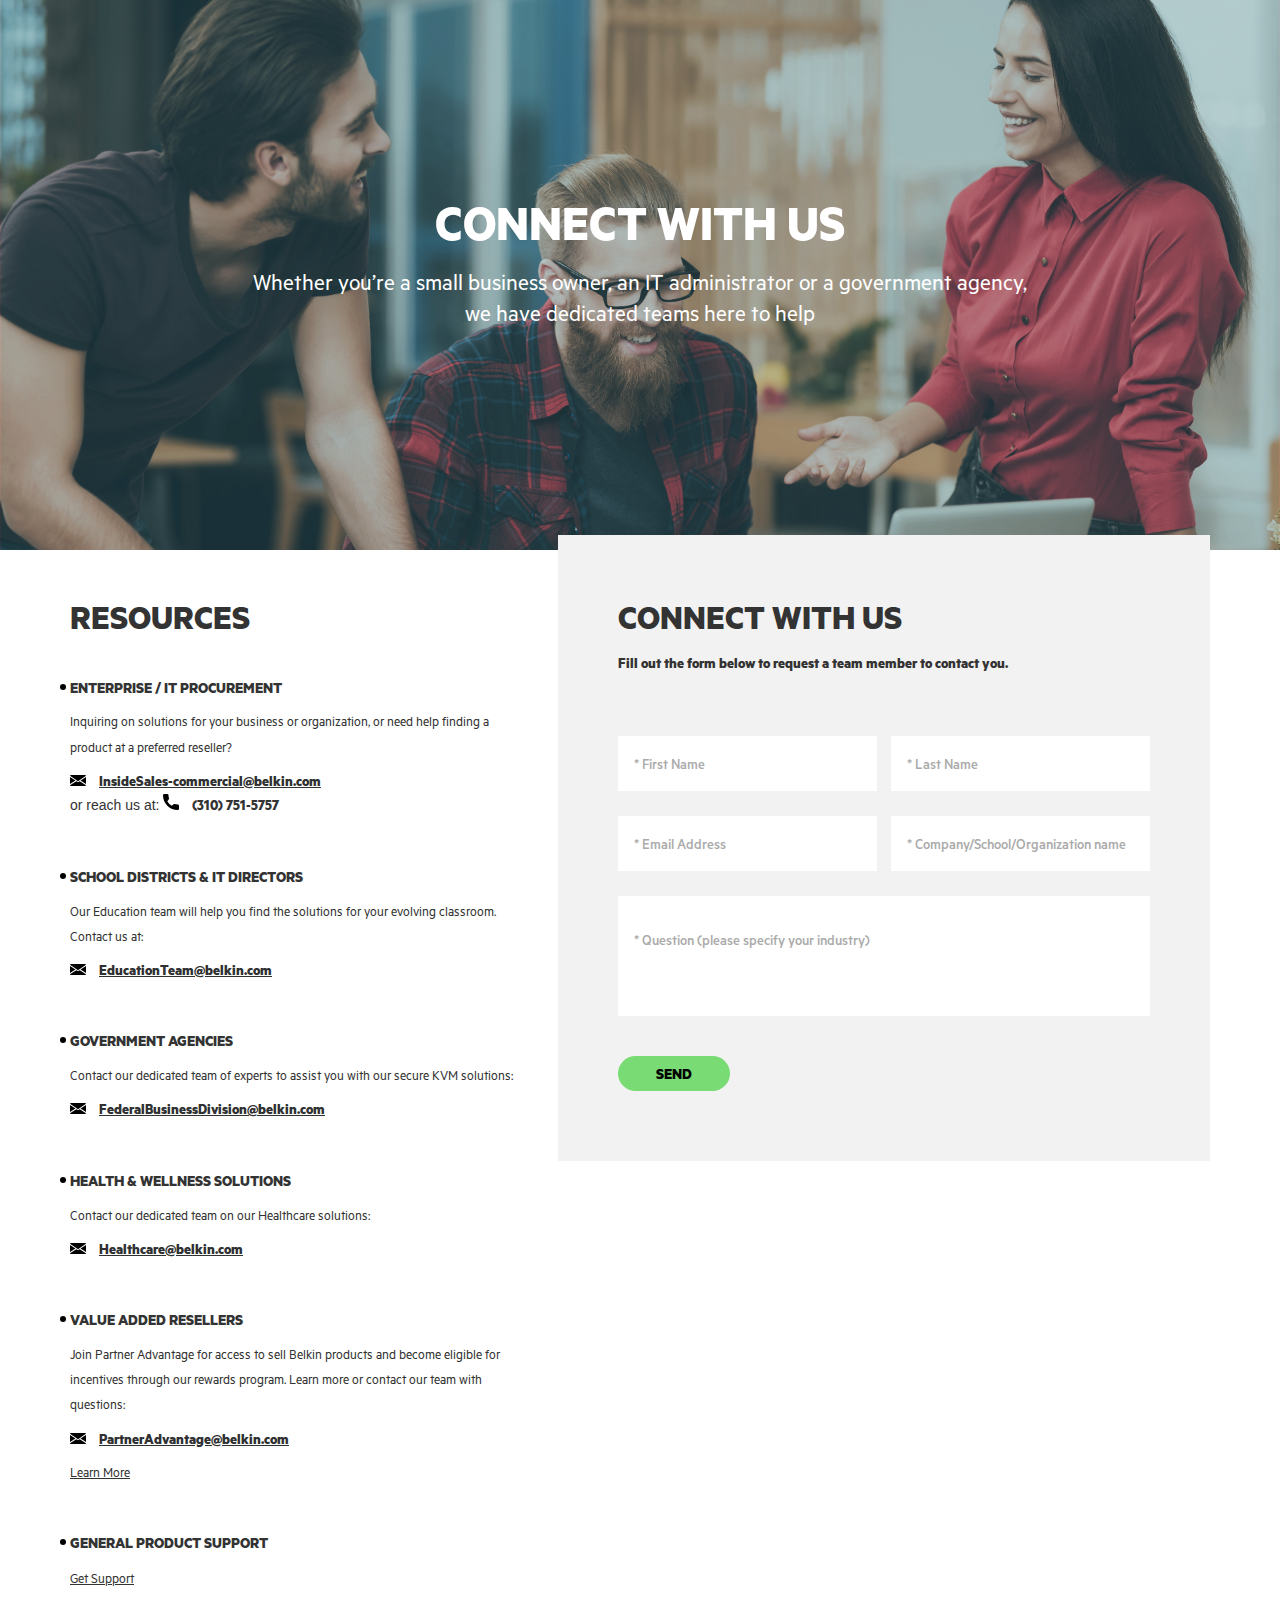
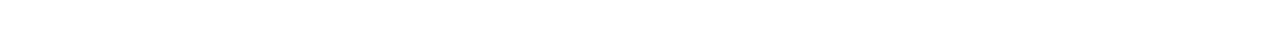
<file: contact-us.html>
<!DOCTYPE html>
<html lang="en">
<head>
    <meta charset="UTF-8">
    <meta name="viewport" content="width=device-width, initial-scale=1.0">
    <title>Contact us</title>
    <link rel="stylesheet" href="https://maxcdn.bootstrapcdn.com/bootstrap/3.3.7/css/bootstrap.min.css" />
    <link rel="stylesheet" href="https://cdnjs.cloudflare.com/ajax/libs/font-awesome/4.7.0/css/font-awesome.min.css">
    <link rel="stylesheet" href="./css/style.css">
</head>
<body>
<section class="contact-us">
    <div class="background-image-wrapper">
        <h1 class="title">CONNECT WITH US</h1>
        <p> Whether you’re a small business owner, an IT administrator or a government agency,
        </br> we have dedicated teams here to help </p>
    </div>
    <div class="two-cols-parent">
        <div class="container">
            <div class="row">
                <div class="col-md-5">
                    <h1 class="title mb-35">RESOURCES</h1>
                    <div class="contact-subtitle mb-10">ENTERPRISE / IT PROCUREMENT</div>
                    <p>
                        Inquiring on solutions for your business or organization, 
                        or need help finding a product at a preferred reseller?
                    </p>
                    <div class="icon-text">
                        <svg xmlns="http://www.w3.org/2000/svg" width="16" height="11" viewBox="0 0 16 11"><g transform="translate(10.56 1.998)"><path d="M339.392,148.48l5.44,3.439V144.9Z" transform="translate(-339.392 -144.896)"/></g><g transform="translate(0 1.998)"><path d="M0,144.9v7.023l5.44-3.439Z" transform="translate(0 -144.896)"/></g><g transform="translate(0.03 0)"><path d="M15.93,80h-14a.99.99,0,0,0-.97.858l7.97,5.3,7.97-5.3A.99.99,0,0,0,15.93,80Z" transform="translate(-0.96 -80)"/></g><g transform="translate(0.032 6.144)"><path d="M10.682,277.921l-1.415.94a.5.5,0,0,1-.55,0L7.3,277.92l-6.278,4a.989.989,0,0,0,.968.851h14a.989.989,0,0,0,.968-.851Z" transform="translate(-1.024 -277.92)"/></g></svg>
                        <a href="mailto:InsideSales-commercial@belkin.com" class="text-underline">InsideSales-commercial@belkin.com</a>
                    </div>
                    <div class="mb-50">
                        or reach us at:
                        <span class="icon-text">
                            <svg xmlns="http://www.w3.org/2000/svg" width="16" height="16" viewBox="0 0 16 16"><g transform="translate(0)"><path d="M14.716,10.5a9.084,9.084,0,0,1-2.853-.454,1.3,1.3,0,0,0-1.268.267L8.8,11.673A9.942,9.942,0,0,1,4.326,7.2L5.644,5.452a1.293,1.293,0,0,0,.318-1.31,9.1,9.1,0,0,1-.456-2.858A1.285,1.285,0,0,0,4.222,0H1.284A1.285,1.285,0,0,0,0,1.284,14.733,14.733,0,0,0,14.716,16,1.285,1.285,0,0,0,16,14.716v-2.93A1.285,1.285,0,0,0,14.716,10.5Z"/></g></svg>
                            <span>(310) 751-5757</span>
                        </span>
                    </div>

                    <div class="contact-subtitle mb-10">SCHOOL DISTRICTS & IT DIRECTORS</div>
                    <p>
                        Our Education team will help you find the solutions for your evolving classroom. 
                        <br> Contact us at:
                    </p>
                    <div class="icon-text mb-50">
                        <svg xmlns="http://www.w3.org/2000/svg" width="16" height="11" viewBox="0 0 16 11"><g transform="translate(10.56 1.998)"><path d="M339.392,148.48l5.44,3.439V144.9Z" transform="translate(-339.392 -144.896)"/></g><g transform="translate(0 1.998)"><path d="M0,144.9v7.023l5.44-3.439Z" transform="translate(0 -144.896)"/></g><g transform="translate(0.03 0)"><path d="M15.93,80h-14a.99.99,0,0,0-.97.858l7.97,5.3,7.97-5.3A.99.99,0,0,0,15.93,80Z" transform="translate(-0.96 -80)"/></g><g transform="translate(0.032 6.144)"><path d="M10.682,277.921l-1.415.94a.5.5,0,0,1-.55,0L7.3,277.92l-6.278,4a.989.989,0,0,0,.968.851h14a.989.989,0,0,0,.968-.851Z" transform="translate(-1.024 -277.92)"/></g></svg>
                        <a href="mailto:EducationTeam@belkin.com" class="text-underline">EducationTeam@belkin.com</a>
                    </div>

                    <div class="contact-subtitle mb-10">GOVERNMENT AGENCIES</div>
                    <p>
                        Contact our dedicated team of experts to assist you with our secure KVM solutions:
                    </p>
                    <div class="icon-text mb-50">
                        <svg xmlns="http://www.w3.org/2000/svg" width="16" height="11" viewBox="0 0 16 11"><g transform="translate(10.56 1.998)"><path d="M339.392,148.48l5.44,3.439V144.9Z" transform="translate(-339.392 -144.896)"/></g><g transform="translate(0 1.998)"><path d="M0,144.9v7.023l5.44-3.439Z" transform="translate(0 -144.896)"/></g><g transform="translate(0.03 0)"><path d="M15.93,80h-14a.99.99,0,0,0-.97.858l7.97,5.3,7.97-5.3A.99.99,0,0,0,15.93,80Z" transform="translate(-0.96 -80)"/></g><g transform="translate(0.032 6.144)"><path d="M10.682,277.921l-1.415.94a.5.5,0,0,1-.55,0L7.3,277.92l-6.278,4a.989.989,0,0,0,.968.851h14a.989.989,0,0,0,.968-.851Z" transform="translate(-1.024 -277.92)"/></g></svg>
                        <a href="mailto:FederalBusinessDivision@belkin.com" class="text-underline">FederalBusinessDivision@belkin.com</a>
                    </div>


                    <div class="contact-subtitle mb-10">HEALTH & WELLNESS SOLUTIONS</div>
                    <p>
                        Contact our dedicated team on our Healthcare solutions:
                    </p>
                    <div class="icon-text mb-50">
                        <svg xmlns="http://www.w3.org/2000/svg" width="16" height="11" viewBox="0 0 16 11"><g transform="translate(10.56 1.998)"><path d="M339.392,148.48l5.44,3.439V144.9Z" transform="translate(-339.392 -144.896)"/></g><g transform="translate(0 1.998)"><path d="M0,144.9v7.023l5.44-3.439Z" transform="translate(0 -144.896)"/></g><g transform="translate(0.03 0)"><path d="M15.93,80h-14a.99.99,0,0,0-.97.858l7.97,5.3,7.97-5.3A.99.99,0,0,0,15.93,80Z" transform="translate(-0.96 -80)"/></g><g transform="translate(0.032 6.144)"><path d="M10.682,277.921l-1.415.94a.5.5,0,0,1-.55,0L7.3,277.92l-6.278,4a.989.989,0,0,0,.968.851h14a.989.989,0,0,0,.968-.851Z" transform="translate(-1.024 -277.92)"/></g></svg>
                        <a href="mailto:Healthcare@belkin.com" class="text-underline">Healthcare@belkin.com</a>
                    </div>

                    <div class="contact-subtitle mb-10">VALUE ADDED RESELLERS</div>
                    <p>
                        Join Partner Advantage for access to sell Belkin products and become eligible for <br> 
                        incentives through our rewards program. Learn more or contact our team with <br>
                        questions:
                    </p>
                    <div class="icon-text mb-10">
                        <svg xmlns="http://www.w3.org/2000/svg" width="16" height="11" viewBox="0 0 16 11"><g transform="translate(10.56 1.998)"><path d="M339.392,148.48l5.44,3.439V144.9Z" transform="translate(-339.392 -144.896)"/></g><g transform="translate(0 1.998)"><path d="M0,144.9v7.023l5.44-3.439Z" transform="translate(0 -144.896)"/></g><g transform="translate(0.03 0)"><path d="M15.93,80h-14a.99.99,0,0,0-.97.858l7.97,5.3,7.97-5.3A.99.99,0,0,0,15.93,80Z" transform="translate(-0.96 -80)"/></g><g transform="translate(0.032 6.144)"><path d="M10.682,277.921l-1.415.94a.5.5,0,0,1-.55,0L7.3,277.92l-6.278,4a.989.989,0,0,0,.968.851h14a.989.989,0,0,0,.968-.851Z" transform="translate(-1.024 -277.92)"/></g></svg>
                        <a href="mailto:PartnerAdvantage@belkin.com" class="text-underline">PartnerAdvantage@belkin.com</a>
                    </div>

                    <a href="https://www.belkin.com/us/partneradvantage/" class="learn-more mb-50">Learn More</a>


                    <div class="contact-subtitle mb-10">GENERAL PRODUCT SUPPORT</div>
                    <a href="https://www.belkin.com/us/contactus/support/" class="learn-more mb-50">Get Support</a>

                </div>
                <div class="col-md-7">
                    <div class="connect-with-us-wrapper">
                        <h1 class="title mb-10">CONNECT WITH US</h1>
                        <div class="icon-text mb-60">Fill out the form below to request a team member to contact you.</div>
                        

                            <form id="form" action="#">
                                <div class="row">
                                    <div class="col-md-6">
                                        <input type="text" name="firstName" id="firstName" placeholder="* First Name">
                                    </div>
                                    <div class="col-md-6 m-mt">
                                        <input type="text" name="lastName" id="lastName" placeholder="* Last Name">
                                    </div>
                                </div>

                                <div class="row">
                                    <div class="col-md-6">
                                        <input type="text" name="email" id="email" class="mt-25" placeholder="* Email Address">
                                    </div>
                                    <div class="col-md-6">
                                        <input type="text" name="company" id="company" class="mt-25" placeholder="* Company/School/Organization name">
                                    </div>
                                </div>

                                <div class="row">
                                    <div class="col-md-12">
                                        <textarea id="question" class="mt-25" name="question" placeholder="* Question (please specify your industry)"></textarea>
                                    </div>
                                </div>

                                <div class="row">
                                    <div class="col-md-12 send-button-parent">
                                        <button type="submit" class="green-button">SEND</button>
                                    </div>
                                </div>
                            </form>
                        
                    </div>
                </div>
            </div>
        </div>
    </div>
</section>

<script src="https://code.jquery.com/jquery-1.12.4.min.js"></script>
<script src="https://ajax.aspnetcdn.com/ajax/jquery.validate/1.11.0/jquery.validate.min.js"></script>
<script src="https://ajax.aspnetcdn.com/ajax/jquery.validate/1.11.0/additional-methods.js"></script>
<script src="js/validation.js"></script>

</body>
</html>
</file>
<file: css/style.css>
.bold-title {
  font-family: MetricBold, Arial, sans-serif;
  font-size: 38px;
  color: #000;
  margin: 0;
}

@media screen and (max-width: 576px) and (min-width: 280px) {
  .bold-title {
    font-size: 26px;
  }
}

.subtitle {
  font-family: MetricRegular, Arial, sans-serif;
  color: #000;
  margin: 5px 0;
  font-size: 26px;
  line-height: 1.3;
}

@media screen and (max-width: 576px) and (min-width: 280px) {
  .subtitle {
    font-size: 22px;
    margin-top: 30px;
  }
}

.background-blue {
  background-color: #4A9BED;
}

.checked {
  color: #FCAF33;
}

.green-button {
  display: inline-block;
  font-family: MetricBold;
  margin-top: 35px;
  background-color: #79DB74;
  color: #000;
  height: 35px;
  line-height: 43px;
  font-weight: 600;
  border: none;
  outline: none;
  border-radius: 20px;
  font-size: 16px;
  padding: 0 38px;
  transition: .3s ease-in;
  text-decoration: none !important;
  cursor: pointer;
}

.green-button:hover {
  background-color: #6A6562;
  color: #fff;
  text-decoration: none;
}

.green-button:focus, .green-button:active {
  outline: none !important;
  box-shadow: none !important;
  text-decoration: none !important;
}

@font-face {
  font-family: MetricBold;
  src: url(../fonts/Metric-Bold.otf);
}

@font-face {
  font-family: MetricSemiBold;
  src: url(../fonts/Metric-SemiBold.otf);
}

@font-face {
  font-family: MetricRegular;
  src: url(../fonts/Metric-Regular.otf);
}

@font-face {
  font-family: MetricMedium;
  src: url(../fonts/Metric-Medium.otf);
}

.header-top-section {
  width: 100%;
  height: 28px;
  background: #eceae4;
}

header {
  width: 100%;
  height: 95px;
  background-color: #fff;
}

.header-image img {
  width: 100%;
}

.build-workspaces {
  padding-top: 120px;
  text-align: center;
}

.build-workspaces .logo-parent {
  margin: 130px 0 98px;
}

.build-workspaces .logo-parent img {
  width: 260px;
  height: 260px;
}

.chromebook-certified {
  text-align: center;
}

.chromebook-certified .products-parent {
  margin-top: 90px;
  display: flex;
  justify-content: center;
  align-items: center;
}

.chromebook-certified .products-parent .product-item {
  text-align: center;
}

.chromebook-certified .products-parent .product-item .circle {
  width: 330px;
  height: 330px;
  border-radius: 50%;
  margin: 0 auto;
  display: flex;
  justify-content: center;
  align-items: flex-end;
  overflow: hidden;
}

.chromebook-certified .products-parent .product-item .circle:hover img {
  transform: scale(1.15);
}

.chromebook-certified .products-parent .product-item .circle img {
  width: 80%;
  border-bottom-left-radius: 47%;
  border-bottom-right-radius: 48%;
  transition: transform .5s ease;
}

.chromebook-certified .products-parent .product-item .item-title {
  font-family: MetricBold;
  font-size: 35px;
  line-height: normal;
  margin: 61px 0 20px;
  color: #000;
}

.chromebook-certified .products-parent .product-item .item-subtitle {
  font-family: MetricRegular;
  font-size: 20px;
  line-height: inherit;
  color: gray;
}

.chromebook-certified .product-childs-parent {
  margin-top: 35px;
  text-decoration: none;
}

.chromebook-certified .product-childs-parent:active, .chromebook-certified .product-childs-parent:focus, .chromebook-certified .product-childs-parent:visited, .chromebook-certified .product-childs-parent:hover {
  text-decoration: none !important;
}

.chromebook-certified .product-childs-parent .product-item {
  text-align: center;
}

.chromebook-certified .product-childs-parent .product-item .item-title {
  font-family: MetricBold;
  font-size: 20px;
  line-height: normal;
  margin: 10px 0 20px;
  transition: .3s;
  color: #000;
}

.chromebook-certified .product-childs-parent .product-item .product-image {
  position: relative;
}

.chromebook-certified .product-childs-parent .product-item .product-image:after {
  content: "";
  width: 35px;
  background-image: url(../img/www-logo.png);
  background-size: contain;
  background-repeat: no-repeat;
  position: absolute;
  left: 0;
  top: 0;
  height: 35px;
}

.chromebook-certified .product-childs-parent .product-item .product-image img {
  width: 100%;
  transition: transform .5s ease;
}

.chromebook-certified .product-childs-parent .product-item .start-parent {
  font-size: 25px;
  color: #E6E5E1;
}

.chromebook-certified .product-childs-parent .product-item .price-parent {
  font-family: MetricBold;
  font-size: 19px;
  margin: 20px 0;
  transition: .3s;
  color: #000;
}

.chromebook-certified .product-childs-parent .product-item .color-parent {
  display: flex;
  justify-content: center;
  gap: 5px;
  margin-bottom: 20px;
}

.chromebook-certified .product-childs-parent .product-item .color-parent .color-item {
  width: 38px;
  height: 38px;
  background: #fff;
  border: 2px solid #E4E2DE;
  border-radius: 50%;
  box-sizing: border-box;
  display: flex;
  justify-content: center;
  align-items: center;
}

.chromebook-certified .product-childs-parent .product-item .color-parent .color-item .black {
  width: calc(100% - 8px);
  height: calc(100% - 8px);
  background-color: #000;
  border-radius: 50%;
}

.chromebook-certified .product-childs-parent .product-item:hover {
  text-decoration: none;
}

.chromebook-certified .product-childs-parent .product-item:hover .item-title,
.chromebook-certified .product-childs-parent .product-item:hover .price-parent {
  color: #93D756;
}

.chromebook-certified .product-childs-parent .product-item:hover img {
  transform: scale(1.05);
}

.banner {
  margin: 120px 0;
}

.banner img {
  width: 100%;
}

.compatible {
  text-align: center;
}

.compatible .compatible-parent {
  margin-top: 90px;
}

.compatible .compatible-parent .compatible-item {
  position: relative;
}

.compatible .compatible-parent .compatible-item:last-child .circle img {
  width: 120%;
}

.compatible .compatible-parent .compatible-item .circle {
  width: 270px;
  height: 270px;
  border-radius: 50%;
  background-color: #ebe9e5;
  margin: 0 auto;
  display: flex;
  justify-content: center;
  align-items: center;
}

.compatible .compatible-parent .compatible-item .circle img {
  width: 105%;
  transition: transform .5s ease;
}

.compatible .compatible-parent .compatible-item .circle:hover img {
  transform: scale(1.1);
}

.compatible .compatible-parent .compatible-item .compatible-item-title {
  font-family: MetricBold;
  line-height: 1.1;
  margin-top: 25px;
  font-size: 25px;
}

.compatible .view-all-parent {
  text-align: center;
  margin-top: 60px;
}

.how-to-buy {
  text-align: center;
  margin-top: 275px;
}

.how-to-buy .companies-parent {
  margin-top: 100px;
}

.how-to-buy .companies-parent .comp-item {
  height: 100px;
  display: flex;
  justify-content: center;
  align-items: center;
  margin-bottom: 20px;
  transition: transform .5s ease;
}

.how-to-buy .companies-parent .comp-item:hover {
  transform: scale(1.1);
}

.brochure {
  margin-top: 200px;
  display: flex;
  justify-content: space-between;
  gap: 100px;
  color: #fff;
  text-align: center;
  line-height: normal;
}

.brochure .gray-block,
.brochure .green-block {
  padding: 55px 100px;
}

.brochure .green-block {
  flex: 1;
  background-color: #73D44A;
}

.brochure .gray-block {
  flex: 1;
  background-color: #A69C94;
}

.brochure .title {
  font-family: MetricSemiBold;
  line-height: 1;
  font-size: 33px;
}

.brochure .subtitle {
  font-family: MetricRegular;
  line-height: 1.5;
  font-size: 24px;
  margin-top: 40px;
  color: #fff;
}

.brochure .subtitle a {
  color: inherit;
}

.brochure .view-brochure {
  font-family: MetricRegular;
  display: inline-block;
  font-size: 24px;
  color: #000;
  text-decoration: underline;
  margin-top: 40px;
}

.brochure .view-brochure:hover {
  text-decoration: none;
}

footer {
  width: 100%;
  height: 300px;
  background-color: #000;
}

@media screen and (max-width: 1200px) and (min-width: 992px) {
  .brochure {
    gap: 0px;
  }
  .brochure .green-block, .brochure .gray-block {
    padding: 55px;
  }
}

@media screen and (max-width: 992px) and (min-width: 768px) {
  .brochure {
    gap: 0;
  }
  .brochure .green-block, .brochure .gray-block {
    padding: 40px;
  }
}

@media screen and (max-width: 768px) and (min-width: 576px) {
  .brochure {
    gap: 0;
    flex-direction: column;
  }
  .brochure .green-block, .brochure .gray-block {
    flex: initial;
    padding: 10px;
  }
}

@media screen and (max-width: 576px) and (min-width: 280px) {
  .header-top-section {
    display: none;
  }
  .header-image {
    position: relative;
  }
  .header-image:after {
    content: '';
    position: absolute;
    left: 42%;
    top: 100%;
    width: 0;
    height: 0;
    border-left: 40px solid transparent;
    border-right: 40px solid transparent;
    border-top: 34px solid #e8e8e8;
    clear: both;
  }
  .build-workspaces {
    padding-top: 65px;
  }
  .build-workspaces .container {
    display: flex;
    flex-direction: column-reverse;
  }
  .build-workspaces .logo-parent {
    margin: 0 0 65px;
  }
  .build-workspaces .logo-parent img {
    width: 155px;
    height: 155px;
  }
  .chromebook-certified .bold-title {
    margin-top: 35px;
  }
  .compatible .circle {
    margin-bottom: 20px;
  }
  .compatible .compatible-parent .compatible-item {
    margin-bottom: 20px;
  }
  .how-to-buy {
    margin-top: 100px;
  }
  .brochure {
    gap: 0;
    flex-direction: column;
    margin-top: 140px;
  }
  .brochure .green-block, .brochure .gray-block {
    flex: initial;
    padding: 50px 10px;
  }
  .brochure .green-block {
    position: relative;
  }
  .brochure .green-block:after {
    content: '';
    position: absolute;
    left: 42%;
    top: 100%;
    width: 0;
    height: 0;
    border-left: 40px solid transparent;
    border-right: 40px solid transparent;
    border-top: 34px solid #73D44A;
    clear: both;
  }
  .brochure .title {
    font-size: 25px;
  }
  .brochure .subtitle {
    font-size: 20px;
  }
  .brochure .view-brochure {
    font-size: 20px;
  }
}

.note .subtitle {
  font-family: MetricRegular, Arial, sans-serif;
  color: #000;
  margin: 5px 0;
  font-size: 26px;
  line-height: 1.3;
  margin-top: 55px;
  margin-bottom: 55px;
}

.contact-us .background-image-wrapper {
  width: 100%;
  height: 550px;
  background-image: url(../img/contact-us-wallpaper.png);
  background-repeat: no-repeat;
  background-size: cover;
  background-position: 0px 10%;
  color: #fff;
  display: flex;
  justify-content: center;
  align-items: center;
  flex-direction: column;
}

.contact-us .background-image-wrapper .title {
  margin-top: -3px;
  font-size: 52px;
  font-family: MetricBold, Arial, sans-serif;
}

.contact-us .background-image-wrapper p {
  text-align: center;
  font-size: 24px;
  font-family: MetricRegular;
  line-height: 1.3;
}

.contact-us .two-cols-parent {
  margin-top: 55px;
  color: #333;
}

.contact-us .two-cols-parent .title {
  margin-top: 0;
  font-family: MetricBold, Arial, sans-serif;
}

.contact-us .two-cols-parent .contact-subtitle {
  position: relative;
  font-family: MetricBold, Arial, sans-serif;
  font-size: 16px;
}

.contact-us .two-cols-parent .contact-subtitle:before {
  content: '';
  width: 6px;
  height: 6px;
  border-radius: 50%;
  background-color: black;
  display: inline-block;
  position: absolute;
  left: -10px;
  top: 4px;
}

.contact-us .two-cols-parent p {
  font-family: MetricRegular;
  line-height: 1.8;
  font-size: 14px;
  color: #333;
}

.contact-us .two-cols-parent .learn-more {
  display: inline-block;
  text-decoration: underline;
  font-size: 14px;
  font-family: MetricRegular;
  color: #333;
  transition: .3s;
}

.contact-us .two-cols-parent .learn-more:hover {
  color: #73D44A;
  text-decoration: none;
}

.contact-us .two-cols-parent .icon-text {
  font-family: MetricBold, Arial, sans-serif;
  font-size: 15px;
}

.contact-us .two-cols-parent .icon-text svg {
  margin-right: 10px;
}

.contact-us .two-cols-parent .connect-with-us-wrapper {
  padding: 70px 60px;
  width: calc(100% - 30px);
  height: auto;
  background-color: #F2F2F2;
  position: absolute;
  top: -70px;
}

@media (min-width: 992px) {
  .contact-us .two-cols-parent .connect-with-us-wrapper .col-md-6:nth-child(even) {
    padding-left: 7px;
  }
  .contact-us .two-cols-parent .connect-with-us-wrapper .col-md-6:nth-child(odd) {
    padding-right: 7px;
  }
}

@media (max-width: 800px) {
  .contact-us .two-cols-parent .connect-with-us-wrapper {
    width: calc(100% - 30px);
  }
}

@media (max-width: 767px) {
  .contact-us .two-cols-parent .connect-with-us-wrapper .m-mt {
    margin-top: 25px;
  }
}

.contact-us .two-cols-parent .connect-with-us-wrapper input, .contact-us .two-cols-parent .connect-with-us-wrapper textarea {
  color: #ABABAB;
  width: 100%;
  font-family: MetricMedium;
  border: 1px solid transparent;
  font-size: 15px;
  transition: .3s ease-in-out;
  outline: none;
  border-radius: 0;
}

.contact-us .two-cols-parent .connect-with-us-wrapper .mt-25 {
  margin-top: 25px;
}

.contact-us .two-cols-parent .connect-with-us-wrapper input {
  height: 55px;
  padding: 19px 15px 12px;
  margin-top: 0;
}

.contact-us .two-cols-parent .connect-with-us-wrapper input:focus {
  border-color: #535353;
}

.contact-us .two-cols-parent .connect-with-us-wrapper textarea {
  height: 120px;
  padding: 35px 15px;
  resize: none;
}

.contact-us .two-cols-parent .connect-with-us-wrapper textarea:focus {
  border-color: #535353;
}

.contact-us .two-cols-parent .connect-with-us-wrapper input::placeholder,
.contact-us .two-cols-parent .connect-with-us-wrapper textarea::placeholder {
  font-size: 15px;
  color: #ABABAB;
}

.contact-us .two-cols-parent .connect-with-us-wrapper .send-button-parent {
  text-align: left;
}

@media screen and (max-width: 767px) and (min-width: 280px) {
  .contact-us .background-image-wrapper .title {
    font-size: 30px;
  }
  .contact-us .background-image-wrapper p {
    font-size: 20px;
  }
  .contact-us .two-cols-parent .connect-with-us-wrapper {
    width: calc(100% - 30px);
    padding: 30px;
    top: 0;
    margin-bottom: 35px;
  }
  .contact-us .two-cols-parent .connect-with-us-wrapper .send-button-parent {
    text-align: center;
  }
}

.mb-60 {
  margin-bottom: 60px;
}

.mb-50 {
  margin-bottom: 50px;
}

.mb-35 {
  margin-bottom: 35px;
}

.mb-10 {
  margin-bottom: 10px;
}

.error {
  color: #ff0000d1;
  margin-top: 5px;
}

.text-underline {
  text-decoration: underline;
  color: #2F3132;
}

.text-underline:hover {
  color: #2F3132;
}
/*# sourceMappingURL=style.css.map */
</file>
